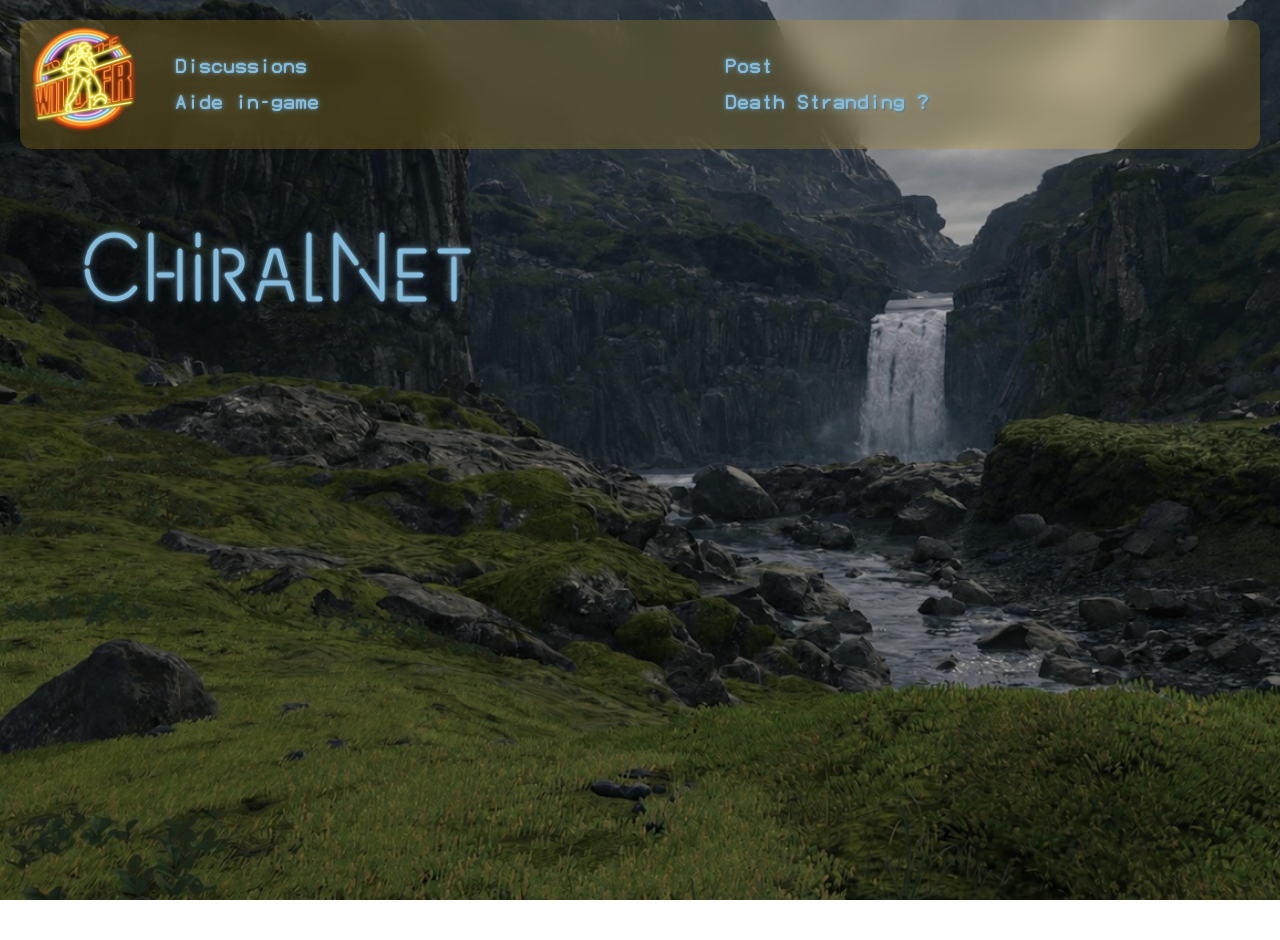
<file: ChiralNet/HTML/index.html>
<!DOCTYPE html>
<html lang="fr">
<head>
    <meta charset="UTF-8">
    <meta name="viewport" content="width=device-width, initial-scale=1.0">
    <title>ChiralNet</title>
    <link rel="stylesheet" href="../CSS/Main_styles.css">
    <link rel="stylesheet" href="../CSS/styles_PP.css">
    <link rel="icon" href="../Données/favicon.ico">
</head>
<body>

    <section class="top-page">
        <header class="header">
            <a href="../HTML/index.html">
                <img src="../Données/To-The-Wilder-NoBackground.jpg" alt="logo To The Wilder (Death Stranding 2)">
            </a>
            <nav class="top">
                <li><a href="talk.html">Discussions</a></li>
                <li><a href="post.html">Post</a></li>
                <li><a href="help.html">Aide in-game</a></li>
                <li><a href="what.html">Death Stranding ?</a></li>
            </nav>
        </header>
        
        <div class="landing-page">
            <h1 class="big-title">ChiralNet</h1>
        </div>
    </section>

</body>
</html>
</file>
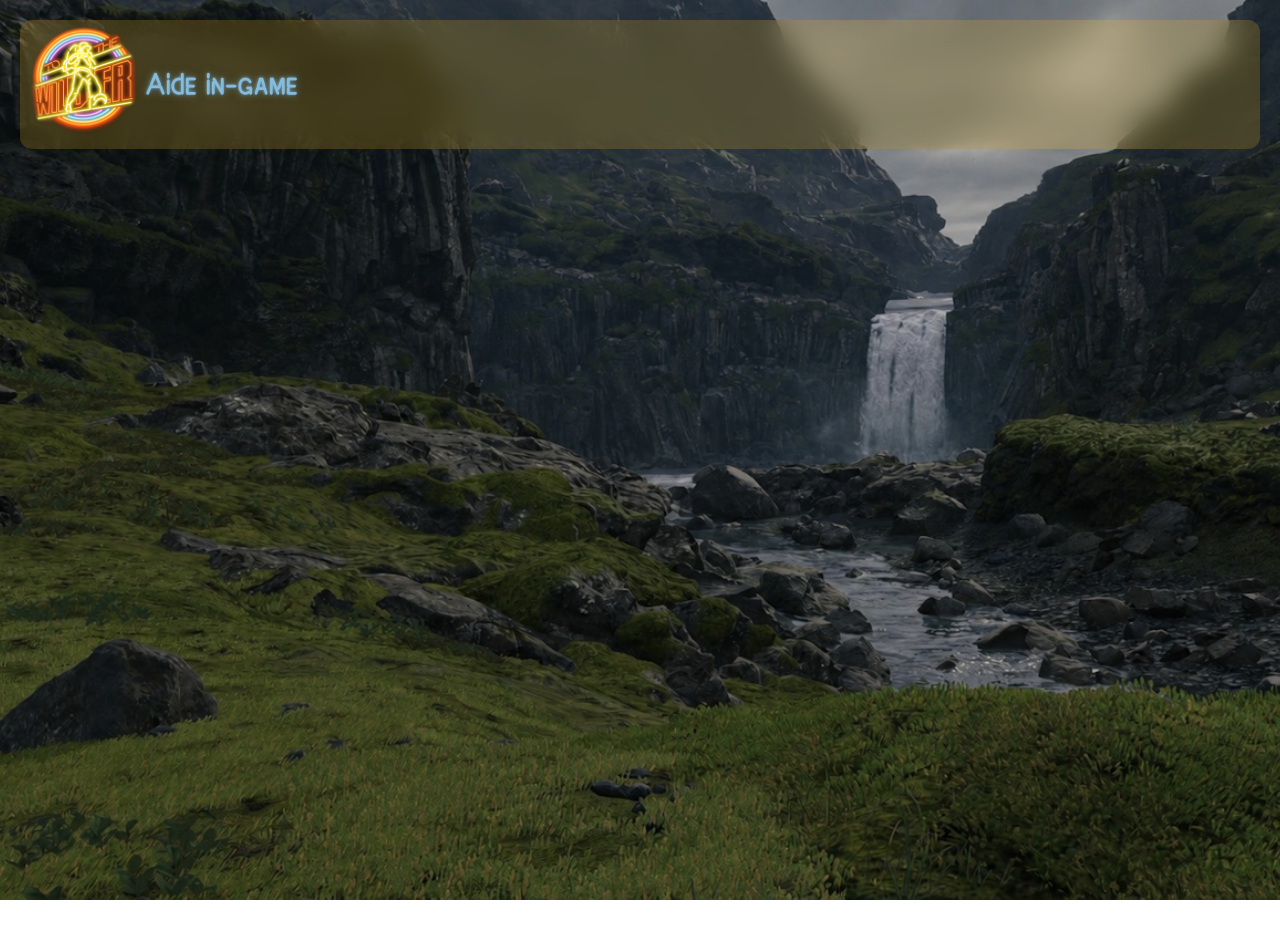
<file: ChiralNet/HTML/help.html>
<!DOCTYPE html>
<html lang="fr">
<head>
    <meta charset="UTF-8">
    <meta name="viewport" content="width=device-width, initial-scale=1.0">
    <title>Aide in-game</title>
    <link rel="stylesheet" href="../CSS/Main_styles.css">
</head>
<body>
<section class="top-page">
    <header class="header">
        <a href="../HTML/index.html">
        <img src="../Données/To-The-Wilder-NoBackground.jpg" alt="logo To The Wilder (Death Stranding 2)">
        </a>
        <h1 class="title">Aide in-game</h1>
    </header>
</section>
    
</body>
</html>
</file>
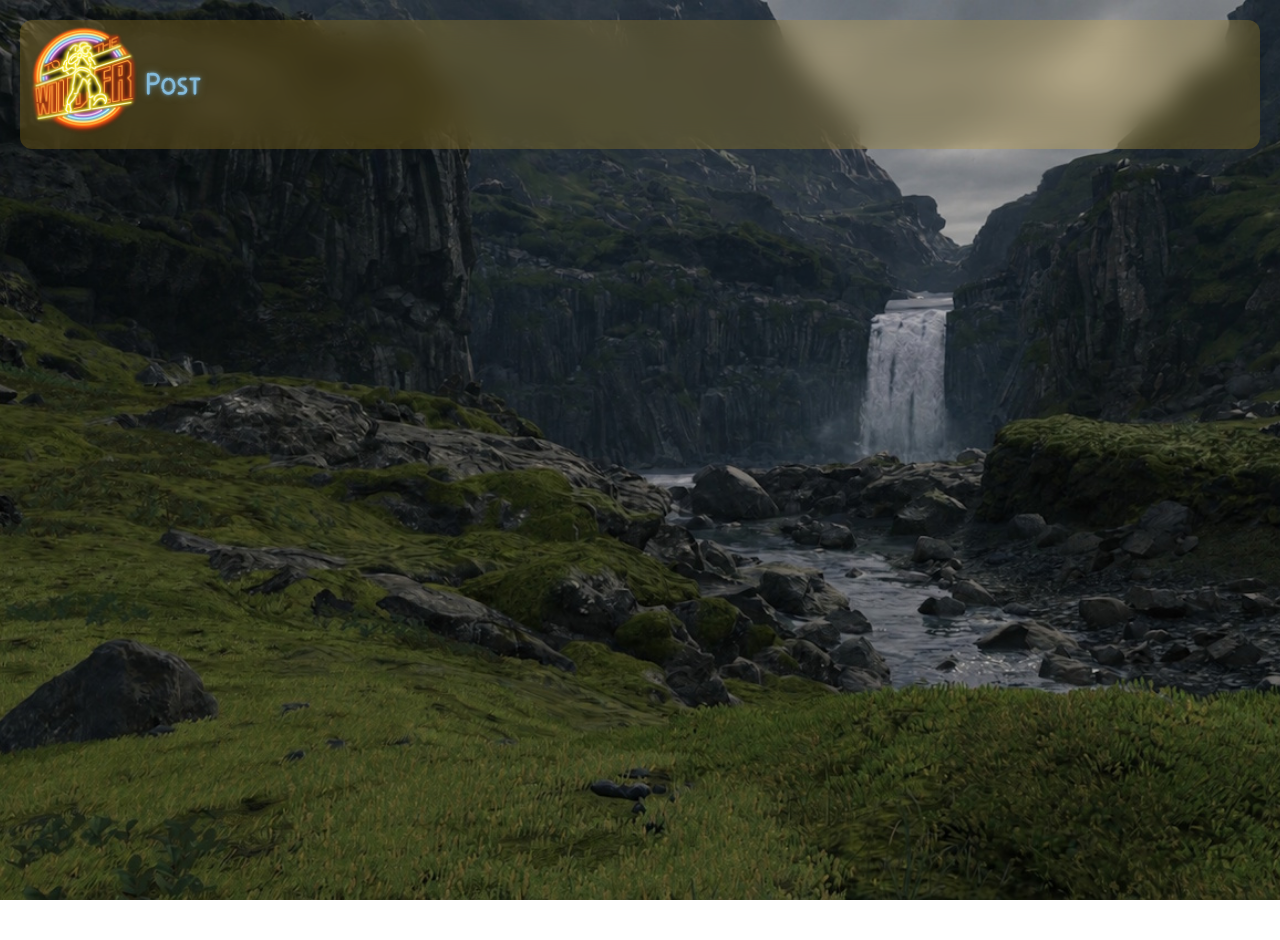
<file: ChiralNet/HTML/post.html>
<!DOCTYPE html>
<html lang="fr">
<head>
    <meta charset="UTF-8">
    <meta name="viewport" content="width=device-width, initial-scale=1.0">
    <title>Post</title>
    <link rel="stylesheet" href="../CSS/Main_styles.css">
</head>
<body>
<section class="top-page">
    <header class="header">
        <a href="../HTML/index.html">
        <img src="../Données/To-The-Wilder-NoBackground.jpg" alt="logo To The Wilder (Death Stranding 2)">
        </a>
        <h1 class="title">Post</h1>
    </header>
</section>
    
</body>
</html>
</file>
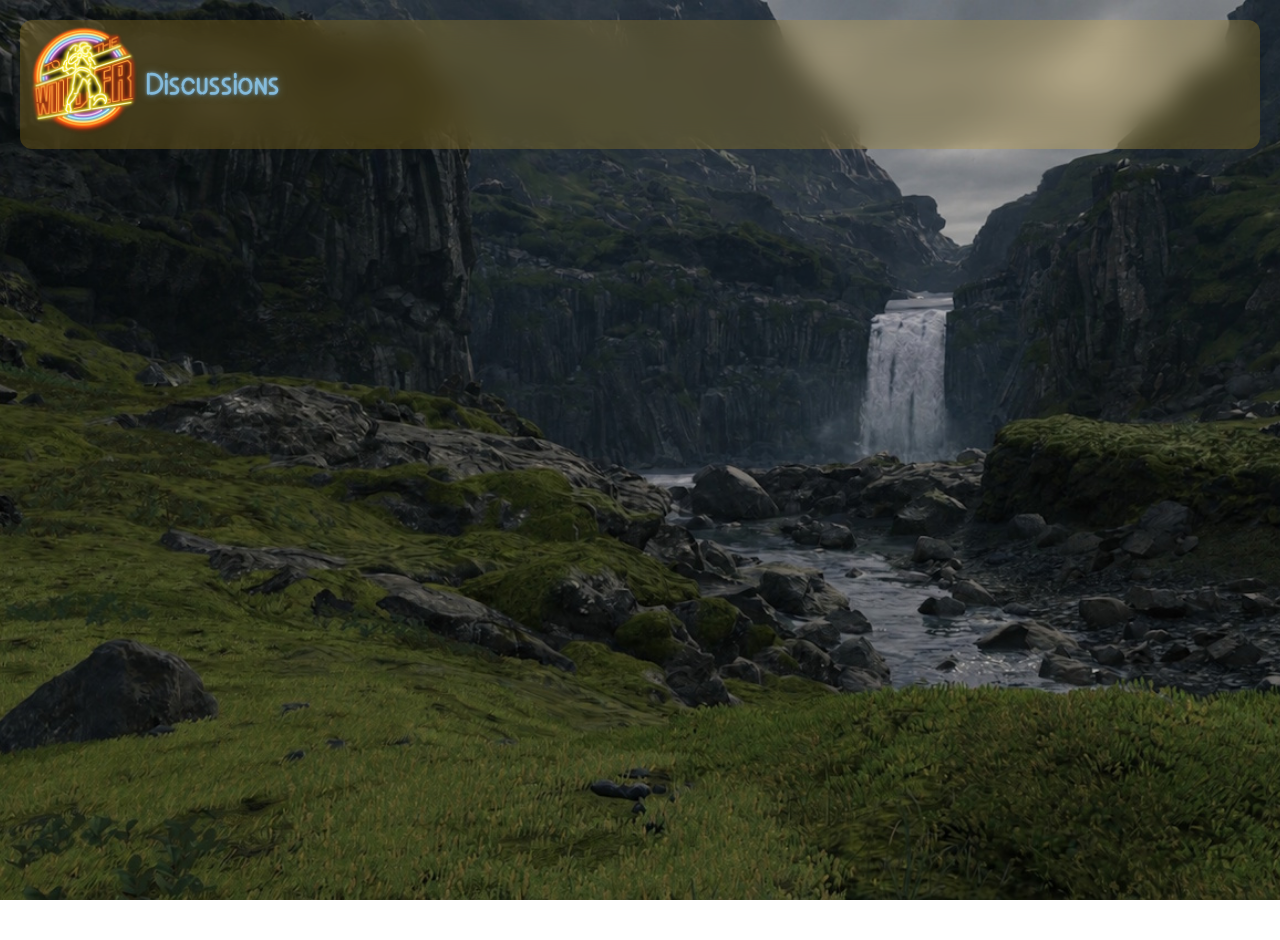
<file: ChiralNet/HTML/talk.html>
<!DOCTYPE html>
<html lang="fr">
<head>
    <meta charset="UTF-8">
    <meta name="viewport" content="width=device-width, initial-scale=1.0">
    <title>Discussions</title>
    <link rel="stylesheet" href="../CSS/Main_styles.css">
</head>
<body>
<section class="top-page">
    <header class="header">
        <a href="../HTML/index.html">
        <img src="../Données/To-The-Wilder-NoBackground.jpg" alt="logo To The Wilder (Death Stranding 2)">
        </a>
        <h1 class="title">Discussions</h1>
    </header>
</section>
    
</body>
</html>
</file>
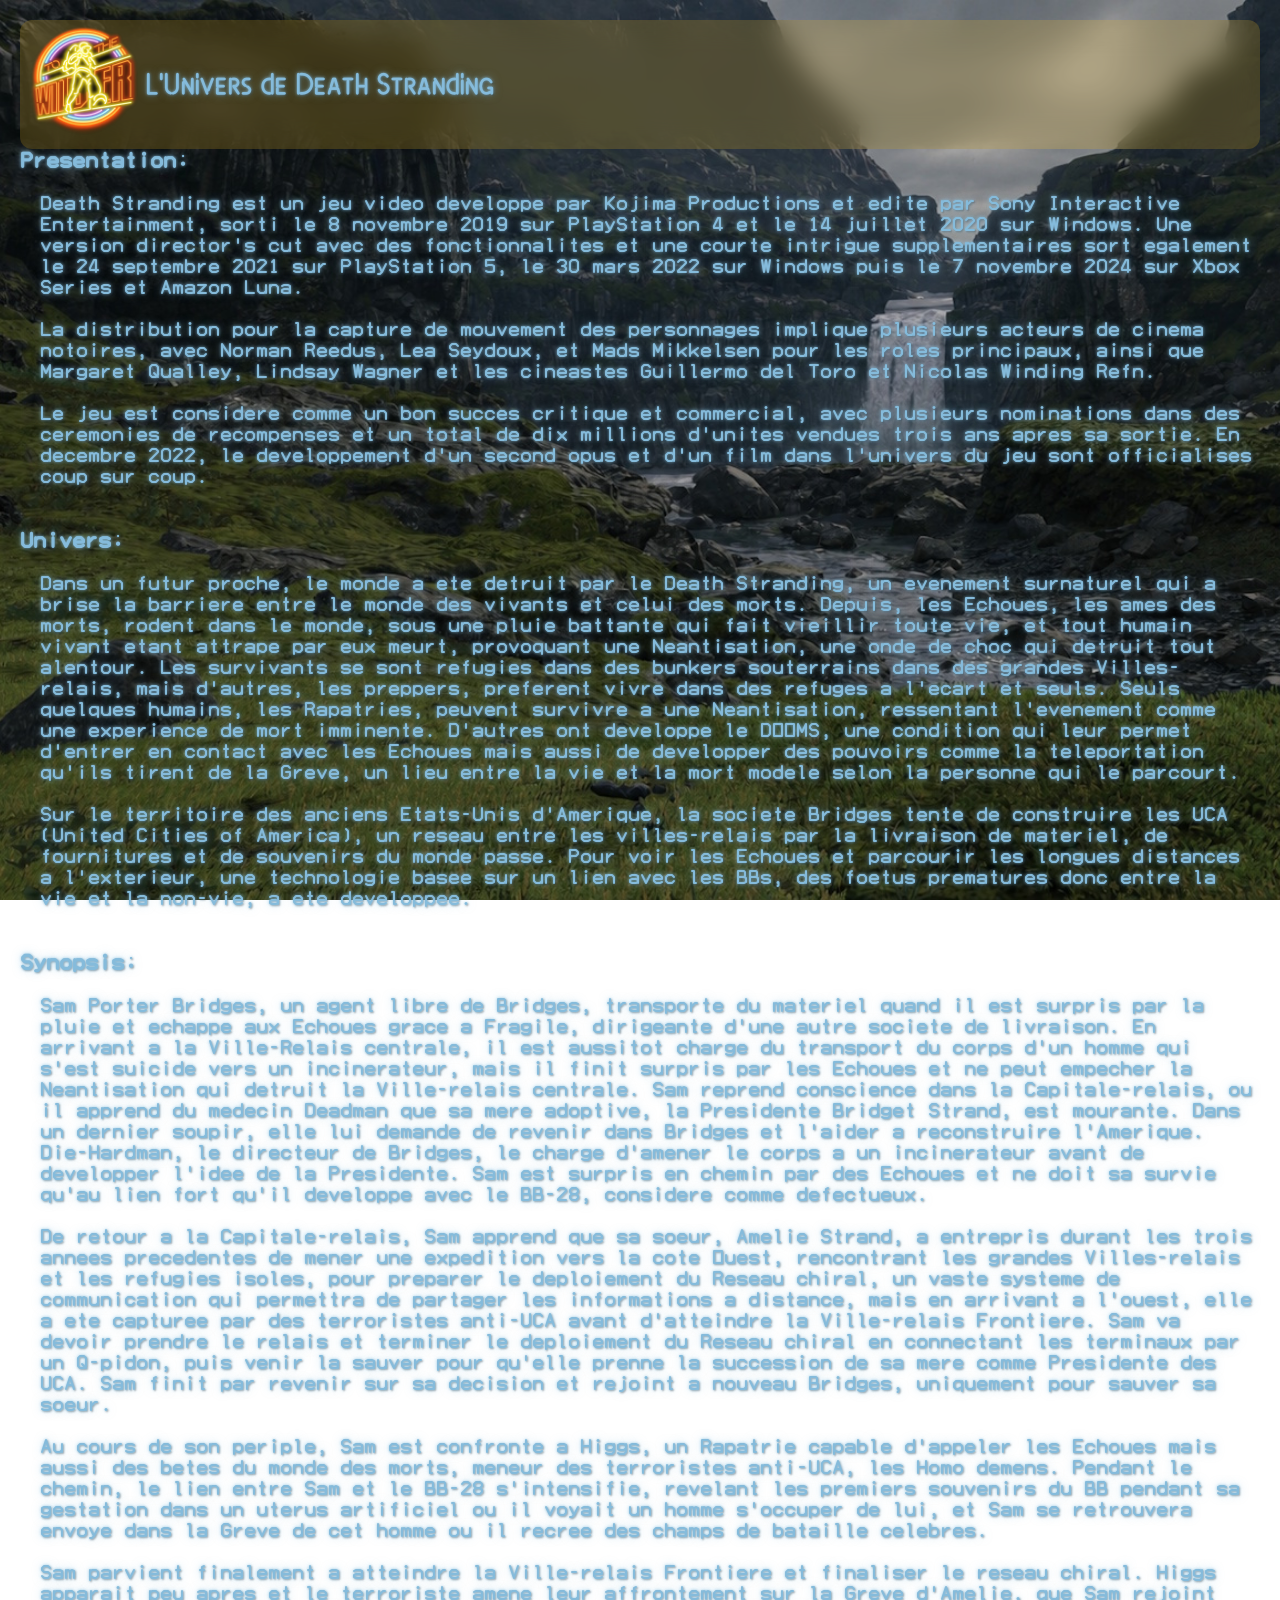
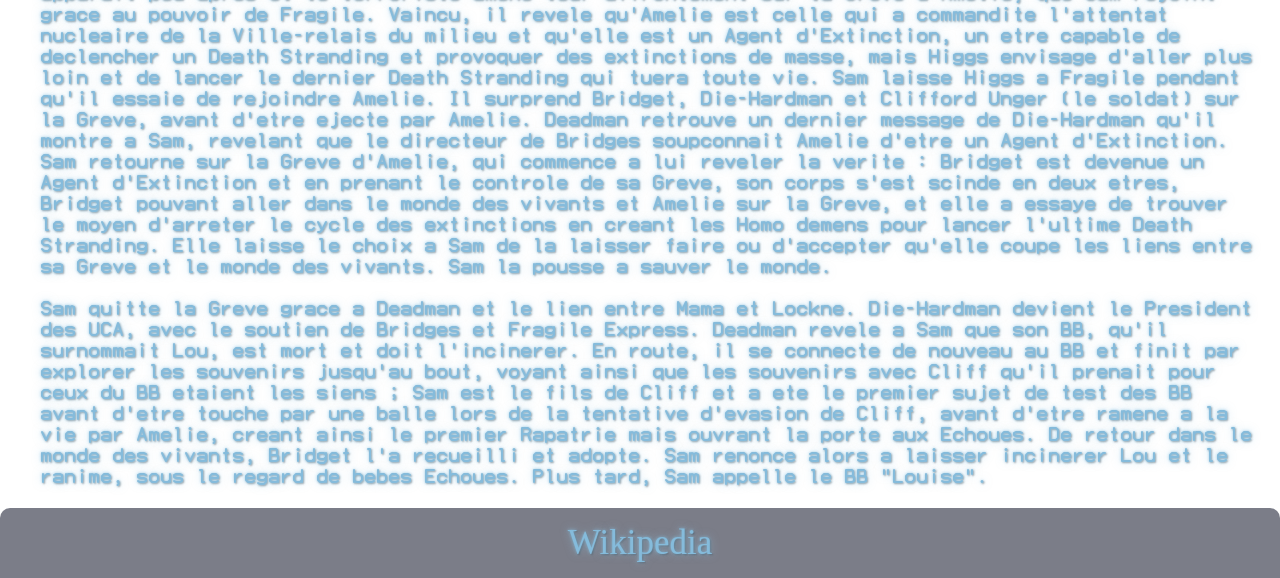
<file: ChiralNet/HTML/what.html>
<!DOCTYPE html>
<html lang="fr">
<head>
    <meta charset="UTF-8">
    <meta name="viewport" content="width=device-width, initial-scale=1.0">
    <title>Death Stranding ?</title>
    <link rel="stylesheet" href="../CSS/Main_styles.css">
    <link rel="stylesheet" href="../CSS/styles_what.css">
</head>
<body>
    <section class="top-page">
        <header class="header">
            <a href="../HTML/index.html">
            <img src="../Données/To-The-Wilder-NoBackground.jpg" alt="logo To The Wilder (Death Stranding 2)">
            </a>
            <h1 class="title">L'Univers de Death Stranding</h1>

        </header>
        
        <h2>Presentation:</h2>
        <br>
        
        <div class="tab">
            <p>Death Stranding est un jeu video developpe par Kojima Productions et edite par Sony Interactive Entertainment, 
                sorti le 8 novembre 2019 sur PlayStation 4 et le 14 juillet 2020 sur Windows. 
                Une version director's cut avec des fonctionnalites et une courte intrigue supplementaires sort egalement le 24 septembre 2021 sur PlayStation 5, 
                le 30 mars 2022 sur Windows puis le 7 novembre 2024 sur Xbox Series et Amazon Luna.</p>
            <br>

            <p>La distribution pour la capture de mouvement des personnages implique plusieurs acteurs de cinema notoires, 
                avec Norman Reedus, Lea Seydoux, et Mads Mikkelsen pour les roles principaux, ainsi que Margaret Qualley, 
                Lindsay Wagner et les cineastes Guillermo del Toro et Nicolas Winding Refn.</p>
            <br>

            <p>Le jeu est considere comme un bon succes critique et commercial, 
                avec plusieurs nominations dans des ceremonies de recompenses et un total de dix millions d'unites vendues trois ans apres sa sortie. 
                En decembre 2022, le developpement d'un second opus et d'un film dans l'univers du jeu sont officialises coup sur coup.</p>
            <br>
        </div>
        
        <br>
        <h2>Univers:</h2>
        <br>
        <div class="tab">
            <p>Dans un futur proche, le monde a ete detruit par le Death Stranding, un evenement surnaturel qui a brise la barriere entre le monde des vivants et celui des morts. 
                Depuis, les Echoues, les ames des morts, rodent dans le monde, sous une pluie battante qui fait vieillir toute vie, et tout humain vivant etant attrape par eux meurt, 
                provoquant une Neantisation, une onde de choc qui detruit tout alentour. Les survivants se sont refugies dans des bunkers souterrains dans des grandes Villes-relais, 
                mais d'autres, les preppers, preferent vivre dans des refuges a l'ecart et seuls. Seuls quelques humains, les Rapatries, peuvent survivre a une Neantisation, 
                ressentant l'evenement comme une experience de mort imminente. D'autres ont developpe le DOOMS, une condition qui leur permet d'entrer en contact avec les Echoues 
                mais aussi de developper des pouvoirs comme la teleportation qu'ils tirent de la Greve, un lieu entre la vie et la mort modele selon la personne qui le parcourt.</p>
            <br>

            <p>Sur le territoire des anciens Etats-Unis d'Amerique, la societe Bridges tente de construire les UCA (United Cities of America), un reseau entre les villes-relais par la livraison de materiel, 
            de fournitures et de souvenirs du monde passe. Pour voir les Echoues et parcourir les longues distances a l'exterieur, une technologie basee sur un lien avec les BBs, 
            des foetus prematures donc entre la vie et la non-vie, a ete developpee.</p>
            <br>
        </div>

        <br>
        <h2>Synopsis:</h2>
        <br>
        
        <div class="tab">
            <p>Sam Porter Bridges, un agent libre de Bridges, transporte du materiel quand il est surpris par la pluie et echappe aux Echoues grace a Fragile, 
                dirigeante d'une autre societe de livraison. En arrivant a la Ville-Relais centrale, il est aussitot charge du transport du corps d'un homme 
                qui s'est suicide vers un incinerateur, mais il finit surpris par les Echoues et ne peut empecher la Neantisation qui detruit la Ville-relais centrale. 
                Sam reprend conscience dans la Capitale-relais, ou il apprend du medecin Deadman que sa mere adoptive, la Presidente Bridget Strand, est mourante. 
                Dans un dernier soupir, elle lui demande de revenir dans Bridges et l'aider a reconstruire l'Amerique. Die-Hardman, le directeur de Bridges, 
                le charge d'amener le corps a un incinerateur avant de developper l'idee de la Presidente. Sam est surpris en chemin par des Echoues et ne doit sa survie 
                qu'au lien fort qu'il developpe avec le BB-28, considere comme defectueux.</p>
            <br>
            
            <p>De retour a la Capitale-relais, Sam apprend que sa soeur, Amelie Strand, a entrepris durant les trois annees precedentes de mener une expedition vers la cote Ouest, 
                rencontrant les grandes Villes-relais et les refugies isoles, pour preparer le deploiement du Reseau chiral, un vaste systeme de communication qui permettra de partager les informations a distance, 
                mais en arrivant a l'ouest, elle a ete capturee par des terroristes anti-UCA avant d'atteindre la Ville-relais Frontiere. 
                Sam va devoir prendre le relais et terminer le deploiement du Reseau chiral en connectant les terminaux par un Q-pidon, puis venir la sauver pour qu'elle prenne la succession de sa mere comme Presidente des UCA.
                Sam finit par revenir sur sa decision et rejoint a nouveau Bridges, uniquement pour sauver sa soeur.</p>
            <br>

            <p>Au cours de son periple, Sam est confronte a Higgs, un Rapatrie capable d'appeler les Echoues mais aussi des betes du monde des morts, meneur des terroristes anti-UCA, 
                les Homo demens. Pendant le chemin, le lien entre Sam et le BB-28 s'intensifie, revelant les premiers souvenirs du BB pendant sa gestation dans un uterus artificiel 
                ou il voyait un homme s'occuper de lui, et Sam se retrouvera envoye dans la Greve de cet homme ou il recree des champs de bataille celebres.</p>
            <br>
            
            <p>Sam parvient finalement a atteindre la Ville-relais Frontiere et finaliser le reseau chiral. Higgs apparait peu apres et le terroriste amene leur affrontement sur la Greve d'Amelie, que Sam rejoint grace au pouvoir de Fragile. 
                Vaincu, il revele qu'Amelie est celle qui a commandite l'attentat nucleaire de la Ville-relais du milieu et qu'elle est un Agent d'Extinction, un etre capable de declencher un Death Stranding et provoquer des extinctions de masse, 
                mais Higgs envisage d'aller plus loin et de lancer le dernier Death Stranding qui tuera toute vie. Sam laisse Higgs a Fragile pendant qu'il essaie de rejoindre Amelie. Il surprend Bridget, Die-Hardman et Clifford Unger (le soldat) sur la Greve, 
                avant d'etre ejecte par Amelie. Deadman retrouve un dernier message de Die-Hardman qu'il montre a Sam, revelant que le directeur de Bridges soupconnait Amelie d'etre un Agent d'Extinction. Sam retourne sur la Greve d'Amelie, qui commence a lui reveler la verite : 
                Bridget est devenue un Agent d'Extinction et en prenant le controle de sa Greve, son corps s'est scinde en deux etres, Bridget pouvant aller dans le monde des vivants et Amelie sur la Greve, et elle a essaye de trouver le moyen d'arreter le cycle des extinctions en creant 
                les Homo demens pour lancer l'ultime Death Stranding. Elle laisse le choix a Sam de la laisser faire ou d'accepter qu'elle coupe les liens entre sa Greve et le monde des vivants. Sam la pousse a sauver le monde.</p>
            <br>

            <p>Sam quitte la Greve grace a Deadman et le lien entre Mama et Lockne. Die-Hardman devient le President des UCA, avec le soutien de Bridges et Fragile Express. 
                Deadman revele a Sam que son BB, qu'il surnommait Lou, est mort et doit l'incinerer. En route, il se connecte de nouveau au BB et finit par explorer les souvenirs jusqu'au bout, 
                voyant ainsi que les souvenirs avec Cliff qu'il prenait pour ceux du BB etaient les siens ; Sam est le fils de Cliff et a ete le premier sujet de test des BB avant d'etre touche par 
                une balle lors de la tentative d'evasion de Cliff, avant d'etre ramene a la vie par Amelie, creant ainsi le premier Rapatrie mais ouvrant la porte aux Echoues. De retour dans le monde des vivants, 
                Bridget l'a recueilli et adopte. Sam renonce alors a laisser incinerer Lou et le ranime, sous le regard de bebes Echoues. Plus tard, Sam appelle le BB "Louise".</p>
            <br>
        </div>
    </section>

    <footer class="SRC">
        <div>Wikipedia</div>
    </footer>
</body>
</html>
</file>
<file: ChiralNet/CSS/Main_styles.css>
/*bleu Bridges: #23297A 
  or chiral : #eebb22
  slogan : Connecter les porteurs du monde entier
  __:__
  https://www.youtube.com/watch?v=6hCGTJCo_Uo&t=532s
*/
@font-face {
    font-family: 'Medium-Neon';
    src: url('../fonts/EX_PS_Medium_Neon.otf');
}

@font-face {
    font-family: 'Mono-Medium';
    src: url('../fonts/BO_CD_Mono_Medium.otf');
}

@font-face {
    font-family: 'Mono-Light';
    src: url('../fonts/BO_CD_Mono_Light.otf');
}

*{
    margin: 0 ;
    padding: 0 ;
    font-family: 'Mono-Medium';
    font-size: 20px;
    color: #85bbdb;
    text-shadow:
        0 0 3px rgba(143, 201, 235, 0.8),
        0 0 8px rgba(143, 199, 232, 0.5),
        1px 1px 2px rgba(0, 0, 0, 0.4);
}

body{
    font-family: 'Mono-Light';
}

h2 {
    font-size: 22px;
}

header.header {
    display: flex;
    align-items: center;
    border-radius: 25px;
    /* background-color: #eebb22; */
    background: rgb(238 187 34 / 20%);
    backdrop-filter: blur(15px);
    border-radius: 12px;
}


header.header img {
    width: 125px ;
    cursor: pointer ;
    
}

.title {
    font-size: 30px;
    font-family: 'Medium-Neon';
}

body {
    background: url("../Données/Death_Stranding_Paysage_sombre.jpg") ;
    background-size: cover ;
    background-attachment: fixed ;
    background-position-x: center;
    height: 100vh ;
    padding: 20px ;
}
</file>
<file: ChiralNet/CSS/styles_PP.css>
/* page principale */
.big-title {
    font-size:70px;
    font-family: 'Medium-Neon';
    padding: 60px 60px;
    font-size: 100px;
    font-weight: 400;
    text-shadow:
        0 0 3px rgba(143, 201, 235, 0.8),
        0 0 8px rgba(143, 199, 232, 0.5),
        2px 2px 3px rgba(0, 0, 0, 0.4);
    align-items: center;
    /* background-color: blue; */
}

/* .slogan {
    font-weight: lighter;
} */

/* navigation */
.top {
    justify-content: space-evenly ;
    display: grid ;
    grid-template-columns: 1fr 1fr;
    flex: 2 2 0;
    flex-direction:column;
    gap: 15px;
    list-style: none ;
    width: 400px ;
    margin-left: 30px ;
    /* background-color: white; */
}

.top li {
    font-size: 20px;
    cursor: pointer;
    /* background-color: black; */
}

.top li a {
    color: inherit;
    text-decoration: none;
}

/* support tel */
@media (max-width: 768px){
    nav.top {
        grid-template-columns: 1fr;
    }
}
</file>
<file: ChiralNet/CSS/styles_what.css>
body {
    font-size: 16px;
}

.tab {
    padding-left: 20px;
}

footer.SRC div{
    display: flex;
    font-size: 35px;
    font-family: 'sans-serif';
    padding: 10px;
    align-items: center;
    justify-content: center;
    background-color: rgb(36 39 58 / 60%);
    backdrop-filter: blur(15px);
    position: absolute;
    left: 0;
    right: 0;
    height: 50px;
    border-radius: 10px 10px 0 0;
}
</file>
